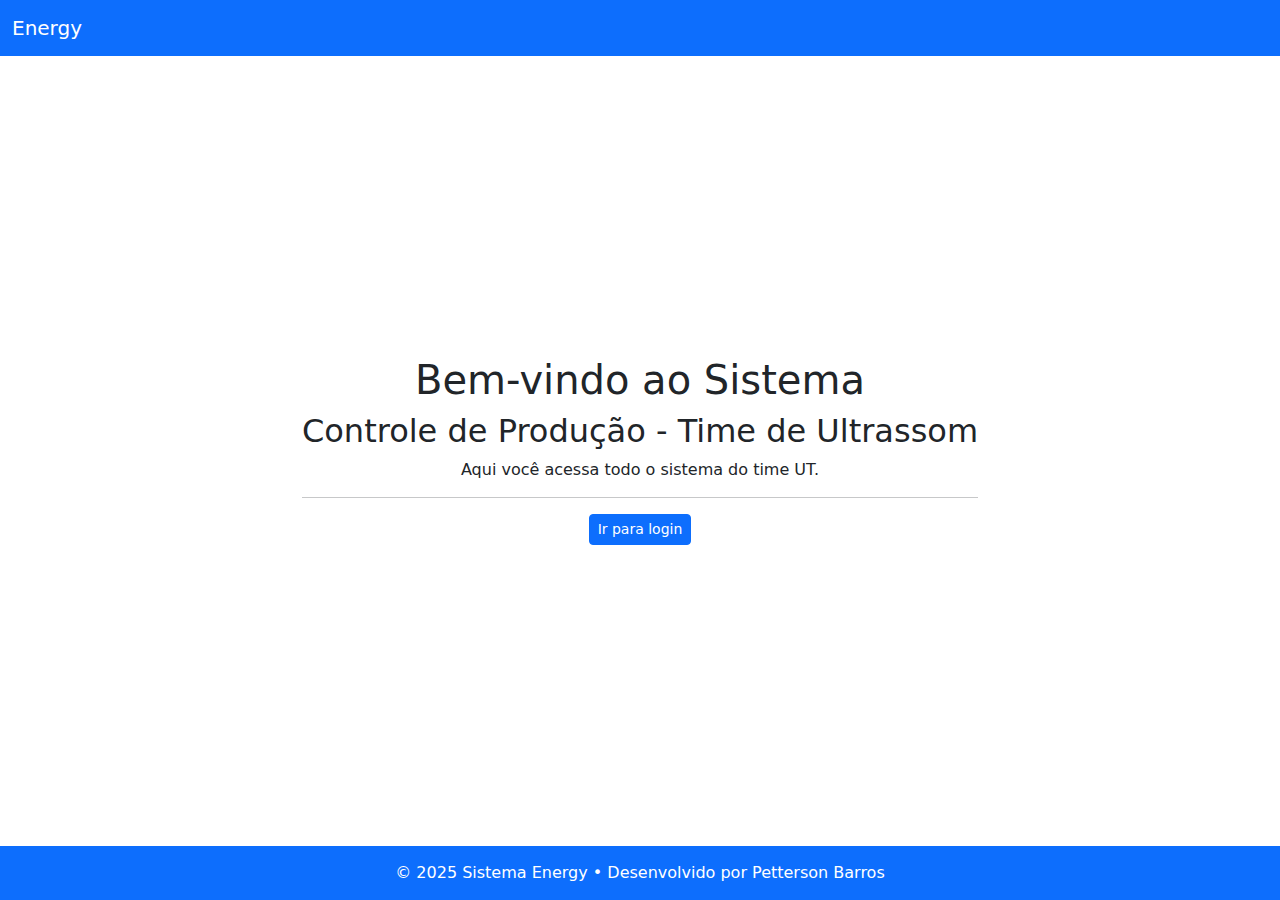
<file: index.html>
<!DOCTYPE html>
<html lang="pt-BR">
<head>
    <!-- ========================= METADADOS ========================= -->
  <meta charset="UTF-8">
  <meta name="viewport" content="width=device-width, initial-scale=1.0">
  <meta name="autor" content="Petterson Barros">
  <meta name="assunto" content="Página de cadastro do sistema UT">
  
  <!----------- TÍTULO E ÍCONE ----------->
  <title>Software | UT</title>
  <link rel="stylesheet" href="style.css">
  <link rel="icon" href="icon.png">
  

    <!-- ========================= BOOTSTRAP CSS ========================= -->
    <link href="https://cdn.jsdelivr.net/npm/bootstrap@5.3.3/dist/css/bootstrap.min.css" rel="stylesheet">

</head>
    <header>
        <!-- NAVBAR -->
        <nav class="navbar navbar-expand-lg navbar-dark bg-primary">
            <div class="container-fluid">
                <!-- Nome da aplicação -->
                <a class="navbar-brand" href="#">Energy</a>
            </div>
        </nav>
    </header>

<body class="min-vh-100 d-flex flex-column">

    <!-- ========================= CONTEÚDO PRINCIPAL ========================= -->
    <main id="principal" class="flex-fill d-flex align-items-center justify-content-center p-4">
        <!-- Usando section semântica -->
        <section class="text-center">
            <h1>Bem-vindo ao Sistema</h1>
            <h2>Controle de Produção - Time de Ultrassom</h2>
        
            <p>Aqui você acessa todo o sistema do time UT.</p>
            <hr>

            <!-- Botão de login -->
            <a href="login.html" class="btn btn-primary btn-sm">Ir para login</a>


        </section>
    </main>

    <!-- ========================= RODAPÉ ========================= -->
    <footer class="text-center bg-primary text-white py-3 mt-auto">
        <p class="mb-0">© 2025 Sistema Energy • Desenvolvido por Petterson Barros</p>
    </footer>
    <script src="https://cdn.jsdelivr.net/npm/bootstrap@5.3.3/dist/js/bootstrap.bundle.min.js"></script>
</body>
</html>
</file>
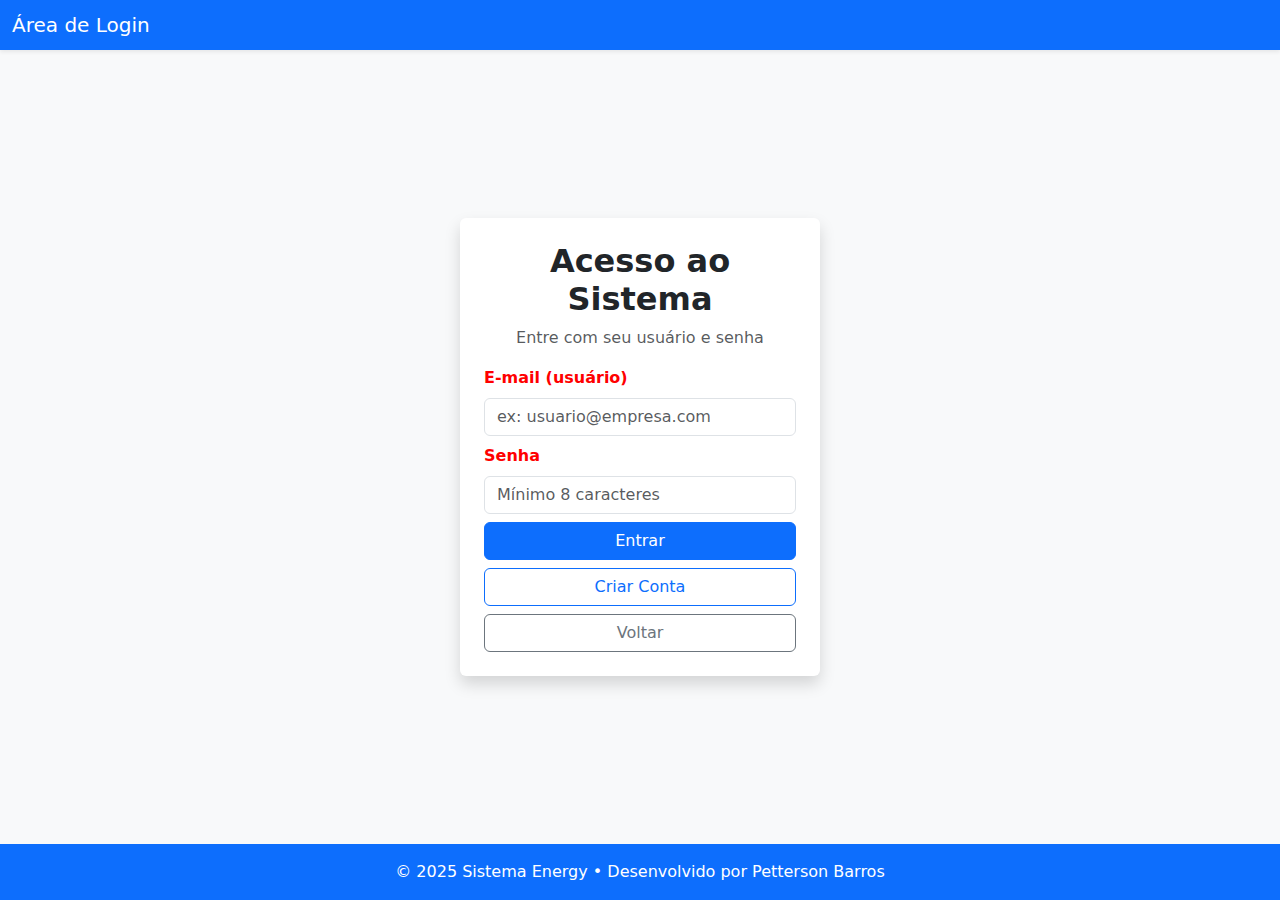
<file: login.html>
<!DOCTYPE html>
<html lang="pt-BR">
<head>
    <!-- ========================= METADADOS ========================= -->
    <meta charset="UTF-8">
    <meta name="viewport" content="width=device-width, initial-scale=1.0">
    <meta name="autor" content="Petterson Barros">
    <meta name="assunto" content="Essa é a página de login do sistema UT">

     <!-- TÍTULO E ÍCONE -->
    <title>Login | Sistema UT</title>
    <link rel="icon" href="icon.png">

    <!-- BOOTSTRAP -->
    <link href="https://cdn.jsdelivr.net/npm/bootstrap@5.3.3/dist/css/bootstrap.min.css" rel="stylesheet">

    <style>
        /* Deixar os nomes em vermelho */
        .label-red {
            color: red;
            font-weight: 600;
        }
    </style>
</head>

<body class="bg-light d-flex flex-column min-vh-100">

    <!-- ======================= CABEÇALHO ======================= -->
    <nav class="navbar navbar-dark bg-primary shadow-sm">
        <div class="container-fluid">
            <span class="navbar-brand mb-0 h1">Área de Login</span>
        </div>
    </nav>

    <!-- ======================= CONTEÚDO ======================= -->
    <div class="d-flex justify-content-center align-items-center flex-grow-1 py-3">
        <main class="bg-white shadow rounded p-4 w-100" style="max-width: 360px;">

            <h2 class="text-center mb-2 fw-bold">Acesso ao Sistema</h2>
            <p class="text-center text-muted mb-3">Entre com seu usuário e senha</p>

            <form action="principal.html" method="GET">

                <!-- EMAIL/USUÁRIO -->
                <div class="mb-2">
                    <label class="form-label label-red">E-mail (usuário)</label>
                    <input 
                        type="text"
                        class="form-control"
                        name="usuario"
                        placeholder="ex: usuario@empresa.com"
                        required
                        pattern="^[^@]+@[^@]+\.com$"
                        title="O usuário deve conter @ e terminar com .com">
                </div>

                <!-- SENHA -->
                <div class="mb-2">
                    <label class="form-label label-red">Senha</label>
                    <input 
                        type="password"
                        class="form-control"
                        name="senha"
                        placeholder="Mínimo 8 caracteres"
                        required
                        pattern=".{8,}"
                        title="A senha deve ter no mínimo 8 caracteres">
                </div>

                <!-- BOTÃO ENTRAR -->
                <div class="d-grid mb-2">
                    <button type="submit" class="btn btn-primary">Entrar</button>
                </div>
            </form>

            <!-- BOTÕES FORA DO FORM -->
            <a href="cadastro.html" class="btn btn-outline-primary w-100 mb-2">Criar Conta</a>
            <a href="index.html" class="btn btn-outline-secondary w-100">Voltar</a>

        </main>
    </div>

    <!-- RODAPÉ -->
    <footer class="text-center bg-primary text-white py-3 mt-auto">
        <p class="mb-0">© 2025 Sistema Energy • Desenvolvido por Petterson Barros</p>
    </footer>

    <!-- Bootstrap JS -->
    <script src="https://cdn.jsdelivr.net/npm/bootstrap@5.3.3/dist/js/bootstrap.bundle.min.js"></script>   
</body>
</html>
</file>
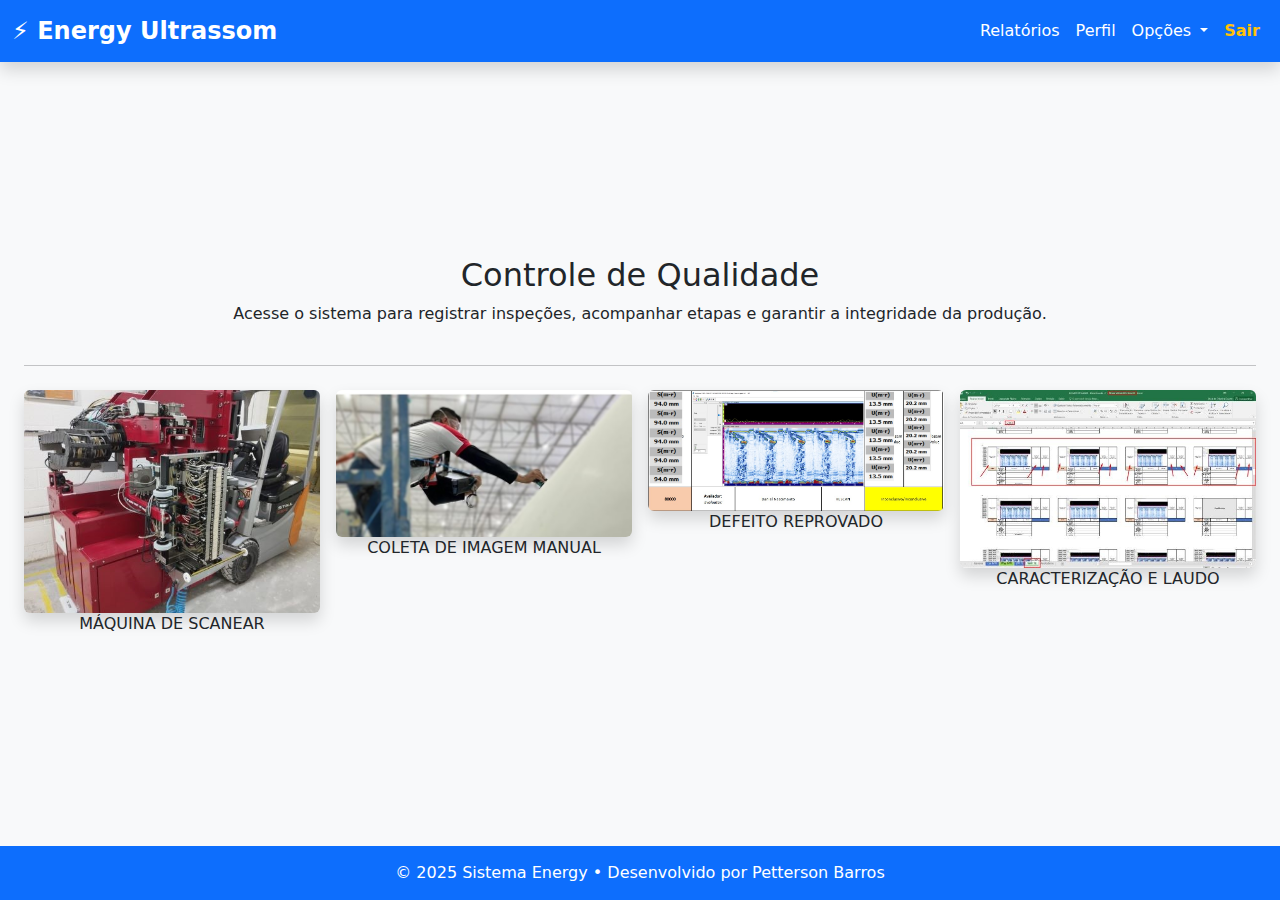
<file: principal.html>
<!DOCTYPE html>
<html lang="pt-BR">
<head>
    <!-- ========================= METADADOS e LINKS ========================= -->
    <meta charset="UTF-8">
    <meta name="viewport" content="width=device-width, initial-scale=1.0">
    <meta name="autor" content="Petterson Barros">
    <meta name="assunto" content="Página principal do sistema UT">

    <title>Página Inicial | Sistema UT</title>
    <link rel="stylesheet" href="style.css">
    <link rel="icon" href="pag.png">

    <!-- Bootstrap CSS -->
    <link href="https://cdn.jsdelivr.net/npm/bootstrap@5.3.3/dist/css/bootstrap.min.css" rel="stylesheet">
</head>

<body class="bg-light min-vh-100 d-flex flex-column">

    <!-- NAVBAR -->
    <nav class="navbar navbar-expand-lg navbar-dark bg-primary shadow">
        <div class="container-fluid">

            <!-- Nome da aplicação -->
            <span class="navbar-brand fw-bold text-white fs-4">
                ⚡ Energy Ultrassom
            </span>

            <!-- Botão mobile -->
            <button class="navbar-toggler" type="button" data-bs-toggle="collapse" data-bs-target="#menuNav">
                <span class="navbar-toggler-icon"></span>
            </button>

            <!-- MENU (ID CORRIGIDO) -->
            <div class="collapse navbar-collapse" id="menuNav">
                <ul class="navbar-nav ms-auto">

                    <li class="nav-item">
                        <a class="nav-link" href="relatorio.html">Relatórios</a>
                    </li>

                    <li class="nav-item">
                        <a class="nav-link" href="usuarios.html">Perfil</a>
                    </li>

                    <!-- Dropdown -->
                    <li class="nav-item dropdown">
                        <a class="nav-link dropdown-toggle" href="#" id="submenuQualidade" role="button" data-bs-toggle="dropdown">
                            Opções
                        </a>
                        <ul class="dropdown-menu dropdown-menu-end" aria-labelledby="submenuQualidade">
                            <li><a class="dropdown-item" href="sobre.html">Sobre</a></li>
                            <li><a class="dropdown-item" href="https://arotec.com.br/wp-content/uploads/2025/07/OmniScan_X4_PT_A4_202410_Web.pdf" target="_blank">Manual OmniScan X4</a></li>
                        </ul>
                    </li>

                    <li class="nav-item">
                        <a class="nav-link text-warning fw-bold" href="index.html">Sair</a>
                    </li>

                </ul>
            </div>
        </div>
    </nav>

    <!-- CONTEÚDO -->
    <main class="flex-fill d-flex flex-column align-items-center justify-content-center text-center p-4">
        <h2>Controle de Qualidade</h2>
        <p>Acesse o sistema para registrar inspeções, acompanhar etapas e garantir a integridade da produção.</p>

        <hr class="my-4 w-100">

        <!-- Imagens -->
        <div class="row justify-content-center g-3">

            <div class="col-6 col-md-3">
                <img src="fotodamaquina.jpeg" class="img-fluid rounded shadow" alt="Imagem 1">
                <p>MÁQUINA DE SCANEAR</p>
            </div>

            <div class="col-6 col-md-3">
                <img src="coletadeimagem.jpeg" class="img-fluid rounded shadow" alt="Imagem 2">
                <p>COLETA DE IMAGEM MANUAL</p>
            </div>

            <div class="col-6 col-md-3">
                <img src="Imagemcoletadefeito.jpeg" class="img-fluid rounded shadow" alt="Imagem 3">
                <p>DEFEITO REPROVADO</p>
            </div>

            <div class="col-6 col-md-3">
                <img src="laudo.jpeg" class="img-fluid rounded shadow" alt="Imagem 4">
                <p>CARACTERIZAÇÃO E LAUDO</p>
            </div>

        </div>
    </main>

    <!-- RODAPÉ -->
    <footer class="text-center bg-primary text-white py-3 mt-auto">
        <p class="mb-0">© 2025 Sistema Energy • Desenvolvido por Petterson Barros</p>
    </footer>

    <!-- Bootstrap JS -->
    <script src="https://cdn.jsdelivr.net/npm/bootstrap@5.3.3/dist/js/bootstrap.bundle.min.js"></script>
</body>
</html>
</file>
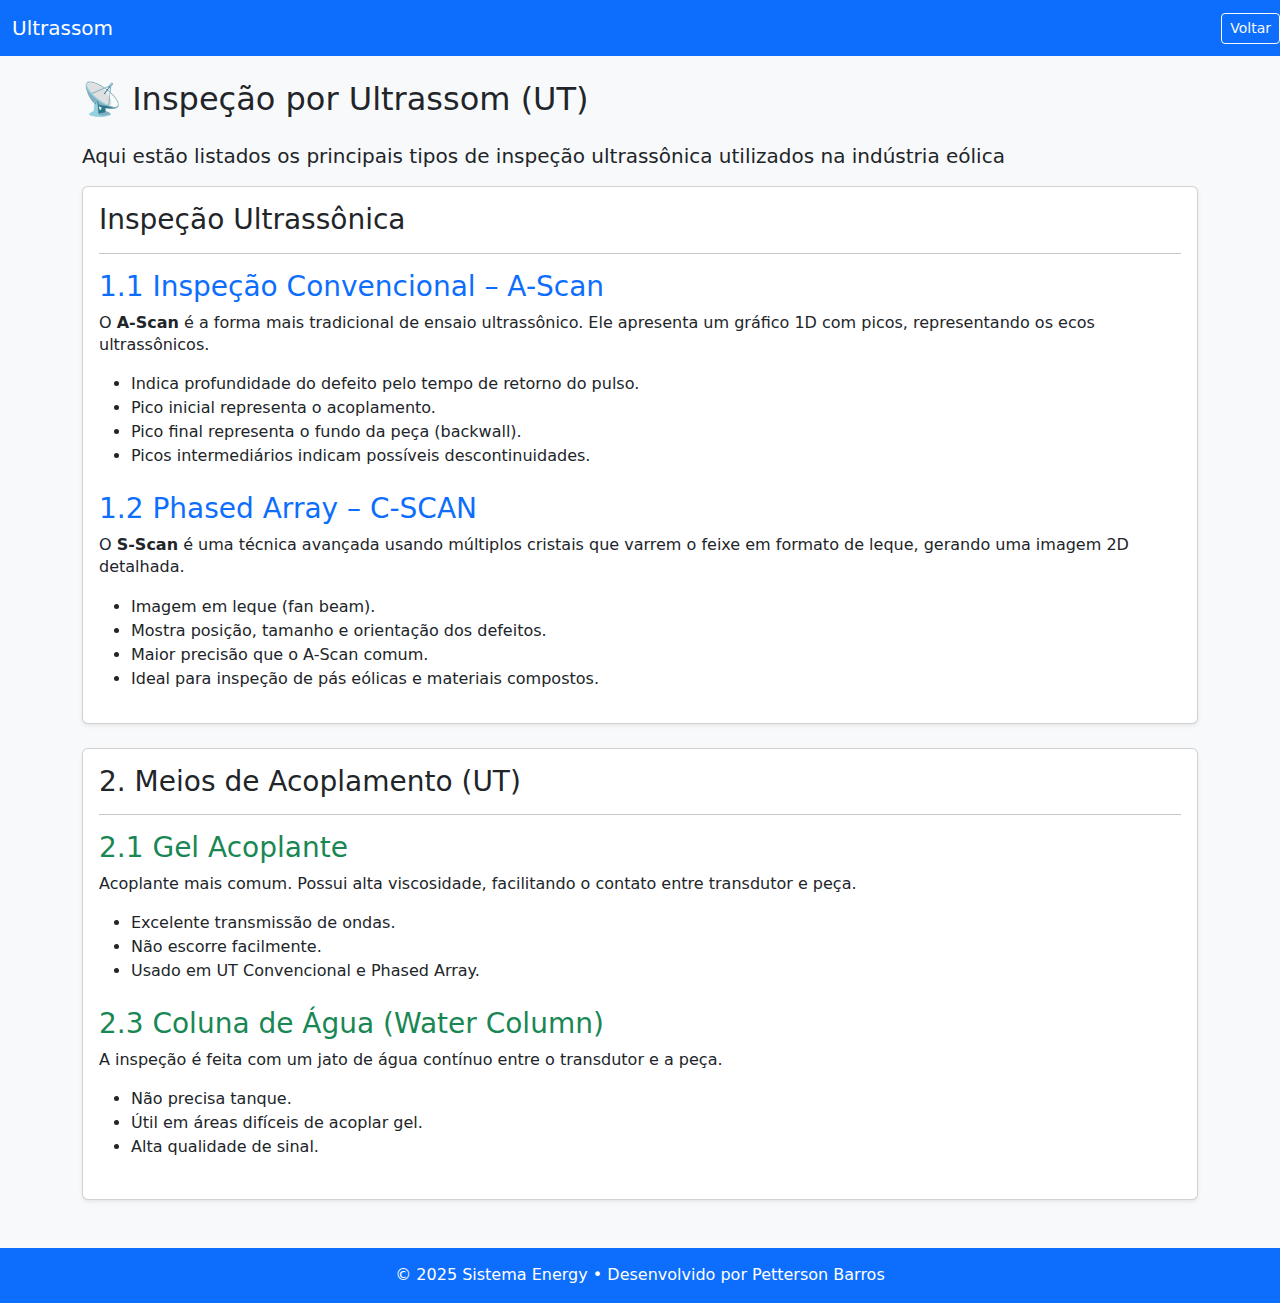
<file: sobre.html>
<!DOCTYPE html>
<html lang="pt-BR">
<head>
    <!-- ========================= METADADOS ========================= -->
  <meta charset="UTF-8">
  <meta name="viewport" content="width=device-width, initial-scale=1.0">
  <meta name="autor" content="Petterson Barros">
  <meta name="assunto" content="Página de cadastro do sistema UT">
  

     <!-- =======TÍTULO e Icone=====-->
    <title> Sobre Ultrasssom </title>
    <link rel="stylesheet" href="style.css">
    <link rel="icon" href="icon.png">

    <!-- Bootstrap -->
    <link href="https://cdn.jsdelivr.net/npm/bootstrap@5.3.3/dist/css/bootstrap.min.css" rel="stylesheet">

</head>
    <header>
        <!-- NAVBAR -->
        <nav class="navbar navbar-expand-lg navbar-dark bg-primary">
            <div class="container-fluid">
                <!-- Nome da aplicação -->
                <a class="navbar-brand" href="#">Ultrassom</a>

                <!----------- Botão voltar --------------->
            </div>
            <div>
                <a href="principal.html" class="btn btn-outline-light btn-sm">Voltar</a>


            </div>
        </nav>
    </header>

<body class="bg-light">
    <!-- ========================= CONTEÚDO PRINCIPAL ========================= -->
    <main class="container py-4">

    
        <h2 class="mb-4">📡 Inspeção por Ultrassom (UT)</h2>

        <p class="lead">
            Aqui estão listados os principais tipos de inspeção ultrassônica utilizados na indústria eólica
        </p>

        <!-- ========================= SEÇÃO 1 ========================= -->
        <section class="card mb-4 shadow-sm">
            <div class="card-body">
                <h3 class="card-title"> Inspeção Ultrassônica</h3>
                <hr>

                <!-- A-SCAN -->
                <article class="mb-4">
                    <h3 class="text-primary">1.1 Inspeção Convencional – A-Scan</h3>
                    <p>
                        O <strong>A-Scan</strong> é a forma mais tradicional de ensaio ultrassônico. Ele apresenta um
                        gráfico 1D com picos, representando os ecos ultrassônicos.
                    </p>

                    <ul>
                        <li>Indica profundidade do defeito pelo tempo de retorno do pulso.</li>
                        <li>Pico inicial representa o acoplamento.</li>
                        <li>Pico final representa o fundo da peça (backwall).</li>
                        <li>Picos intermediários indicam possíveis descontinuidades.</li>
                    </ul>
                </article>

                <!-- C-SCAN -->
                <article>
                    <h3 class="text-primary">1.2 Phased Array – C-SCAN</h3>
                    <p>
                        O <strong>S-Scan</strong> é uma técnica avançada usando múltiplos cristais que varrem o feixe em
                        formato de leque, gerando uma imagem 2D detalhada.
                    </p>

                    <ul>
                        <li>Imagem em leque (fan beam).</li>
                        <li>Mostra posição, tamanho e orientação dos defeitos.</li>
                        <li>Maior precisão que o A-Scan comum.</li>
                        <li>Ideal para inspeção de pás eólicas e materiais compostos.</li>
                    </ul>
                </article>
            </div>
        </section>

        <!-- ========================= SEÇÃO 2 ========================= -->
        <section class="card mb-4 shadow-sm">
            <div class="card-body">
                <h3 class="card-title">2. Meios de Acoplamento (UT)</h3>
                <hr>

                <!-- GEL -->
                <article class="mb-4">
                    <h3 class="text-success"> 2.1 Gel Acoplante</h3>
                    <p>
                        Acoplante mais comum. Possui alta viscosidade, facilitando o contato entre transdutor e peça.
                    </p>

                    <ul>
                        <li>Excelente transmissão de ondas.</li>
                        <li>Não escorre facilmente.</li>
                        <li>Usado em UT Convencional e Phased Array.</li>
                    </ul>
                </article>

                <!-- COLUNA DE ÁGUA -->
                <article class="mb-4">
                    <h3 class="text-success"> 2.3 Coluna de Água (Water Column)</h3>
                    <p>
                        A inspeção é feita com um jato de água contínuo entre o transdutor e a peça.
                    </p>

                    <ul>
                        <li>Não precisa tanque.</li>
                        <li>Útil em áreas difíceis de acoplar gel.</li>
                        <li>Alta qualidade de sinal.</li>
                    </ul>
                </article>
            </div>
        </section>

    </main>

    <!-- =========================RODAPÉ ========================= -->
    <footer class="text-center bg-primary text-white py-3 mt-auto">
        <p class="mb-0">© 2025 Sistema Energy • Desenvolvido por Petterson Barros </p>
    </footer>
    <script src="https://cdn.jsdelivr.net/npm/bootstrap@5.3.3/dist/js/bootstrap.bundle.min.js"></script>
</body>
</html>
</file>
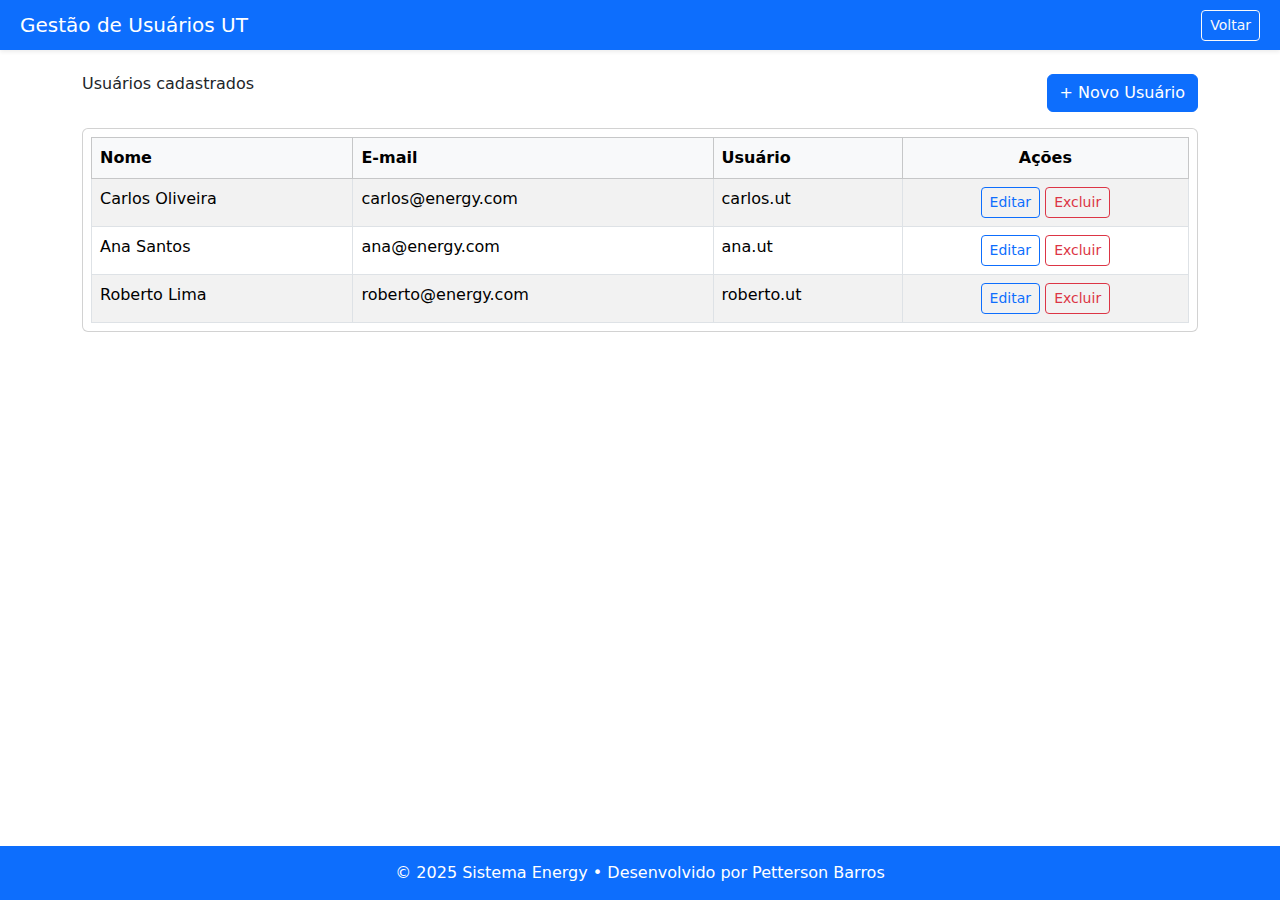
<file: usuarios.html>
<!DOCTYPE html>
<html lang="pt-BR">
<head>
    <!-- ========================= METADADOS  ========================= -->
  <meta charset="UTF-8">
  <meta name="viewport" content="width=device-width, initial-scale=1.0">
  <meta name="autor" content="Petterson Barros">
  <meta name="assunto" content="Página de usuários do sistema UT">
  

     <!-- TÍTULO e Icone-->  
  <title>Usuários | Sistema UT</title>
  <link rel="stylesheet" href="style.css">
  <link rel="icon" href="pag.png">

    <!-- Bootstrap CSS -->

  <link href="https://cdn.jsdelivr.net/npm/bootstrap@5.3.3/dist/css/bootstrap.min.css" rel="stylesheet">
</head>

<body class="d-flex flex-column min-vh-100">

<header class="navbar navbar-dark bg-primary p-2 shadow-sm">
  <div class="container-fluid">
    <span class="navbar-brand mb-0 h5">Gestão de Usuários UT</span>
    <a href="principal.html" class="btn btn-outline-light btn-sm">Voltar</a>
  </div>
</header>

<main class="container my-4">

  <div class="d-flex justify-content-between mb-3">
    <h2 class="h6">Usuários cadastrados</h2>
    <button class="btn btn-primary" data-bs-toggle="modal" data-bs-target="#modalUser" id="btnAddUser">
      + Novo Usuário
    </button>
  </div>

  <div class="card p-2">
    <table class="table table-striped table-bordered mb-0" id="usersTable">
      <thead class="table-light">
        <tr>
          <th>Nome</th>
          <th>E-mail</th>
          <th>Usuário</th>
          <th class="text-center">Ações</th>
        </tr>
      </thead>
      <tbody></tbody>
    </table>
  </div>

</main>

<!-- Modal -->
<div class="modal fade" id="modalUser" tabindex="-1">
  <div class="modal-dialog">
    <div class="modal-content">
      <form id="formUser" class="p-3">

        <div class="modal-header">
          <h5 class="modal-title" id="modalTitle">Novo usuário</h5>
          <button type="button" class="btn-close" data-bs-dismiss="modal"></button>
        </div>

        <div class="modal-body">
          <input type="hidden" id="editIndex">

          <label class="form-label">Nome completo</label>
          <input id="uNome" class="form-control mb-2" required>

          <label class="form-label">E-mail</label>
          <input id="uEmail" type="email" class="form-control mb-2" required>

          <label class="form-label">Usuário</label>
          <input id="uUsuario" class="form-control mb-2" required>

          <label class="form-label">Senha (8 dígitos)</label>
          <input id="uSenha" type="password" minlength="8" maxlength="8" class="form-control mb-2" required>
        </div>

        <div class="modal-footer">
          <button type="button" class="btn btn-secondary" data-bs-dismiss="modal">Cancelar</button>
          <button type="submit" class="btn btn-primary">Salvar</button>
        </div>

      </form>
    </div>
  </div>
</div>

<script src="https://cdn.jsdelivr.net/npm/bootstrap@5.3.3/dist/js/bootstrap.bundle.min.js"></script>

<!-- ==================== JS REDUZIDO E EMBUTIDO ==================== -->
<script>

// ==========================
// CARREGAR USUÁRIOS PADRÃO
// OU DO LOCALSTORAGE
// ==========================
let usuarios = JSON.parse(localStorage.getItem("usuariosUT")) || [
  { nome: "Carlos Oliveira", email: "carlos@energy.com", usuario: "carlos.ut", senha: "12345678" },
  { nome: "Ana Santos", email: "ana@energy.com", usuario: "ana.ut", senha: "87654321" },
  { nome: "Roberto Lima", email: "roberto@energy.com", usuario: "roberto.ut", senha: "11223344" }
];

// ==========================
// SALVAR NO LOCALSTORAGE
// ==========================
function salvar() {
  localStorage.setItem("usuariosUT", JSON.stringify(usuarios));
}

// ==========================
// ATUALIZAR LISTA NA TABELA
// ==========================
function renderUsers() {
  const tbody = document.querySelector("#usersTable tbody");
  tbody.innerHTML = "";

  usuarios.forEach((u, i) => {
    tbody.innerHTML += `
      <tr>
        <td>${u.nome}</td>
        <td>${u.email}</td>
        <td>${u.usuario}</td>
        <td class="text-center">
          <button class="btn btn-sm btn-outline-primary" onclick="editUser(${i})">Editar</button>
          <button class="btn btn-sm btn-outline-danger" onclick="delUser(${i})">Excluir</button>
        </td>
      </tr>
    `;
  });
}

// ==========================
// EDITAR USUÁRIO
// ==========================
function editUser(i) {
  const u = usuarios[i];

  editIndex.value = i;
  uNome.value = u.nome;
  uEmail.value = u.email;
  uUsuario.value = u.usuario;
  uSenha.value = u.senha;

  modalTitle.textContent = "Editar usuário";
  modal.show();
}

// ==========================
// EXCLUIR USUÁRIO
// ==========================
function delUser(i) {
  if (!confirm("Deseja excluir este usuário?")) return;

  usuarios.splice(i, 1);
  salvar();
  renderUsers();
}

// ==========================
// CONFIGURAR MODAL
// ==========================
const modal = new bootstrap.Modal(document.getElementById("modalUser"));

// Abrir modal para criar novo usuário
btnAddUser.onclick = () => {
  formUser.reset();
  editIndex.value = "";
  modalTitle.textContent = "Novo usuário";
};

// ==========================
// SALVAR (CRIAR OU EDITAR)
// ==========================
formUser.onsubmit = e => {
  e.preventDefault();

  const user = {
    nome: uNome.value.trim(),
    email: uEmail.value.trim(),
    usuario: uUsuario.value.trim(),
    senha: uSenha.value
  };

  // Criar
  if (editIndex.value === "") {
    usuarios.push(user);

  // Editar
  } else {
    usuarios[editIndex.value] = user;
  }

  salvar();
  modal.hide();
  renderUsers();
};

// ==========================
// INICIAR TABELA
// ==========================
renderUsers();

</script>

 <!-- RODAPÉ -->
    <footer class="text-center bg-primary text-white py-3 mt-auto">
        <p class="mb-0">© 2025 Sistema Energy • Desenvolvido por Petterson Barros</p>
    </footer>

</body>
</html>
</file>
<file: style.css>
/*AJUSTAR O CSS PARA OS BOTÕES DE VOLTAR E LINKS DE NAVEGAÇÃO *


/* style.css - estilos gerais */
:root{
  --primary:#0d6efd;
  --bg:#f8f9fa;
  --card-radius:12px;
  --max-width:480px;
  --font-sans: "Inter", system-ui, -apple-system, "Segoe UI", Roboto, "Helvetica Neue", Arial;
}
*{box-sizing:border-box}
body{font-family:var(--font-sans); background:var(--bg); color:#222; -webkit-font-smoothing:antialiased; margin:0;}

/* container helpers */
.mw-480{max-width:480px}

/* Card simples */
.card{border-radius:12px}


input:required:valid, textarea:required:valid, select:required:valid {
  border: 2px solid #198754 !important;
}

/* Botões e links */
.btn {border-radius: 10px;}
a.nav-link {color: #fff} 

/* Tabela responsiva */
.table-responsive {overflow:auto;}

/* Pequenos ajustes responsivos */
@media (max-width: 576px) {
  .navbar-brand {font-size: 1rem}
  .mw-480 {padding: 0 12px}
}

/* Estética: cores e tipografia */
h1,h2,h3,h4,h5 {font-weight:700}
p {line-height:1.4}
</file>
